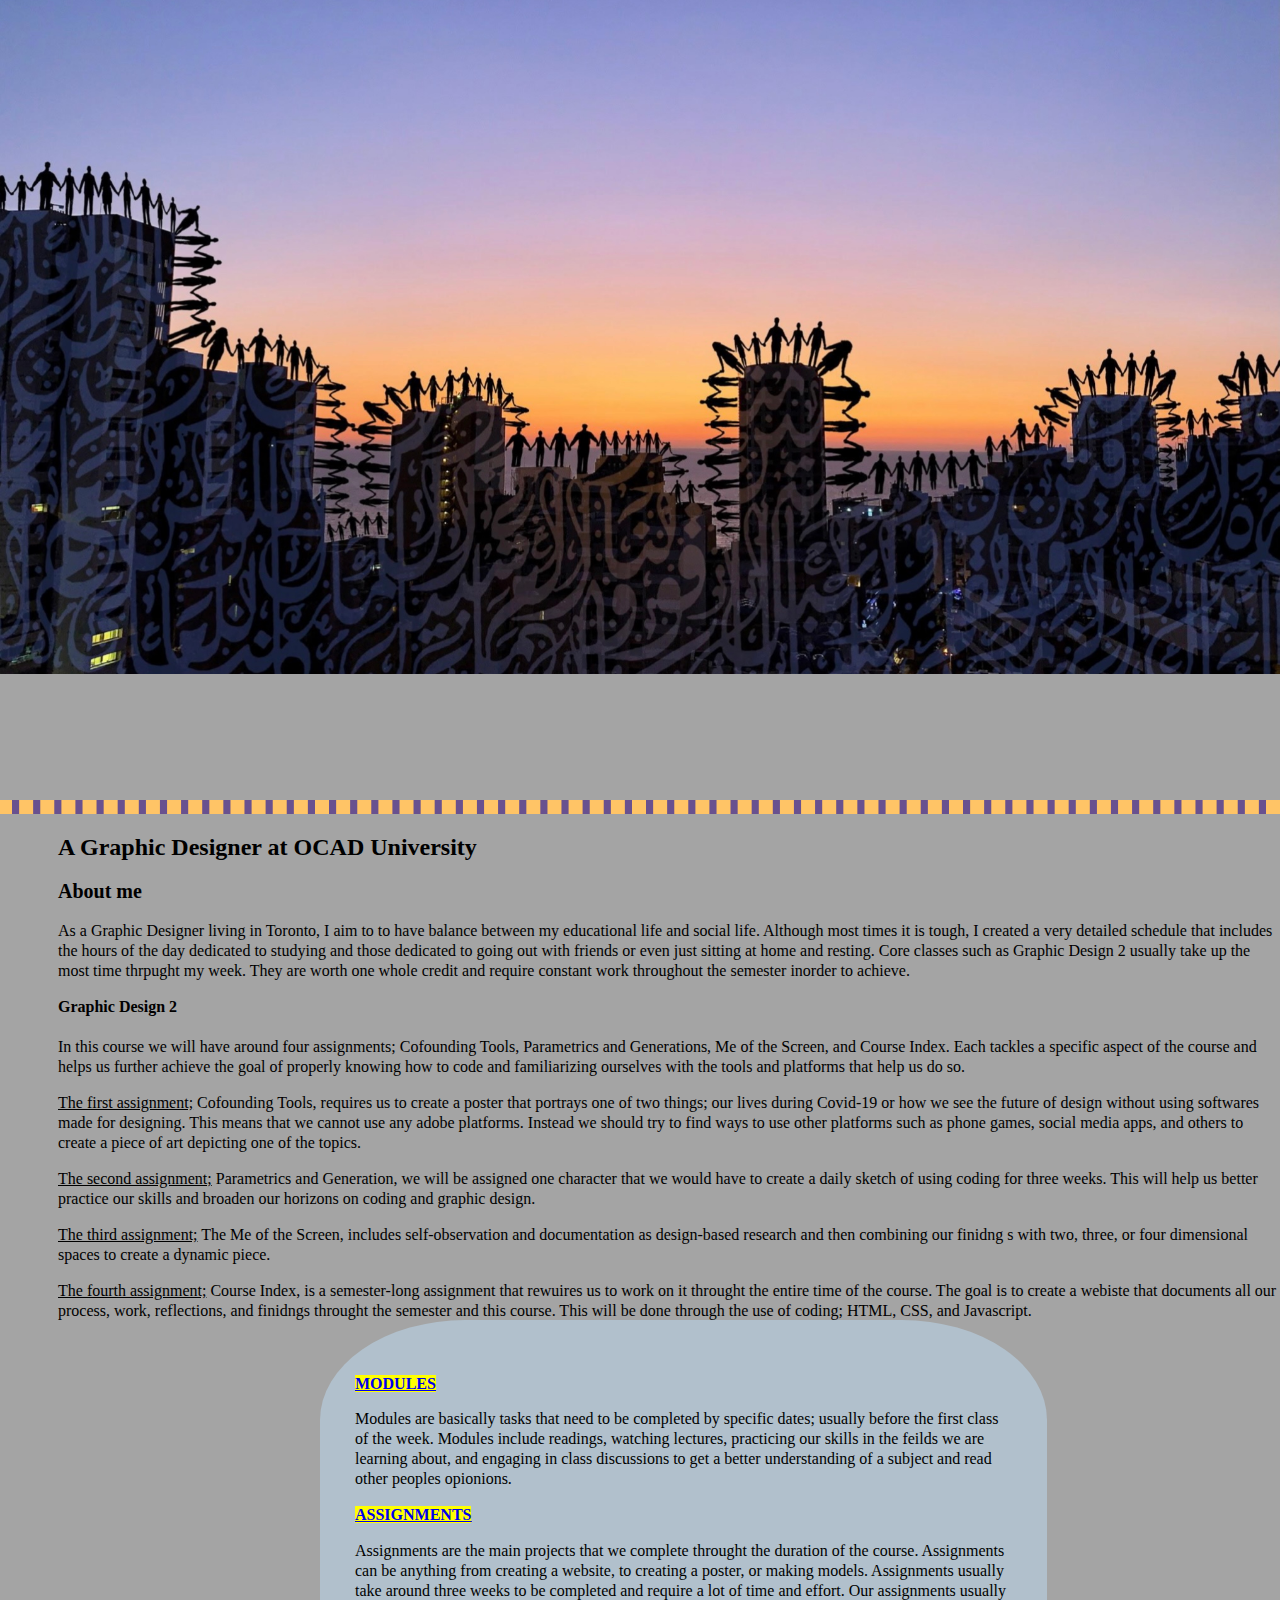
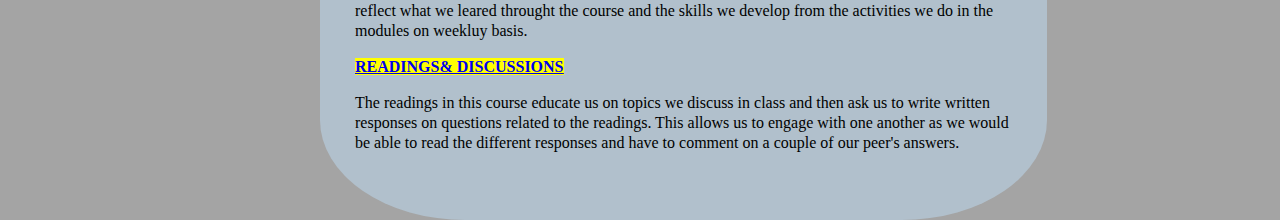
<file: First Website/index.html>
<html lang="en">
<head>
    <meta charset="UTF-8">
    <meta http-equiv="X-UA-Compatible" content="IE=edge">
    <meta name="viewport" content="width=device-width, initial-scale=1.0">
    <title>Document</title>
    <link rel="stylesheet" href="CSS/style.css">
</head>
<body>
   
<img id='mainimage' src="img/main.jpg"> </img>
<div class="everything"> 
    
  
    

  
 


<p id="citation"> <h1 style="text-align:center;"><em>The educational diary of a graphic designer who goes to OCAD University in Toronto, Canada!</em></h1> </p>



<div id="alltext">   

<div id="bar"></div>


<h2> A Graphic Designer at OCAD University </h2>

<p class="new-class"> <strong> About me </strong> <P class="hidden visible">As a Graphic Designer living in Toronto, I aim to to have balance between my educational life and social life. Although most times it is tough, I created a very detailed schedule that includes the hours of the day dedicated to studying and those dedicated to going out with friends or even just sitting at home and resting. Core classes such as Graphic Design 2 usually take up the most time thrpught my week. They are worth one whole credit and require constant work throughout the semester inorder to achieve.  </p>
<P> <strong> Graphic Design 2</strong> </P>
   
<p class="new-class"><p>In this course we will have around four assignments; Cofounding Tools, Parametrics and Generations, Me of the Screen, and Course Index. Each tackles a specific aspect of the course and helps us further achieve the goal of properly knowing how to code and familiarizing ourselves with the tools and platforms that help us do so. </P>

    <p><u>The first assignment;</u> Cofounding Tools, requires us to create a poster that portrays one of two things; our lives during Covid-19 or how we see the future of design without using softwares made for designing. This means that we cannot use any adobe platforms. Instead we should try to find ways to use other platforms such as phone games, social media apps, and others to create a piece of art depicting one of the topics.</p>
    <p><u>The second assignment;</u> Parametrics and Generation, we will be assigned one character that we would have to create a daily sketch of using coding for three weeks. This will help us better practice our skills and broaden our horizons on coding and graphic design.</p>
    <p><u>The third assignment;</u> The Me of the Screen, includes self-observation and documentation as design-based research and then combining our finidng s with two, three, or four dimensional spaces to create a dynamic piece.</p>
    <p><u>The fourth assignment;</u> Course Index, is a semester-long assignment that rewuires us to work on it throught the entire time of the course. The goal is to create a webiste that documents all our process, work, reflections, and finidngs throught the semester and this course. This will be done through the use of coding; HTML, CSS, and Javascript.</p> </p>


</p> 
</div>
<div class="box-1">

<p class="new-class"></p> <strong> <u><mark><a href="https://canvascloud.ocadu.ca/courses/2882/modules">MODULES</a></mark></u> </strong> </ul</p>
<p> Modules are basically tasks that need to be completed by specific dates; usually before the first class of the week. Modules include readings, watching lectures, practicing our skills in the feilds we are learning about, and engaging in class discussions to get a better understanding of a subject and read other peoples opionions. </p>

<p id="circle"><strong> <u><mark><a href="Assignments/assignments.html">ASSIGNMENTS</a></mark></u> </strong></p>
<p> Assignments are the main projects that we complete throught the duration of the course. Assignments can be anything from creating a website, to creating a poster, or making models. Assignments usually take around three weeks to be completed and require a lot of time and effort. Our assignments usually reflect what we leared throught the course and the skills we develop from the activities we do in the modules on weekluy basis. </p>
<p id="circle"><strong> <u><mark><a href="Readings/readings.html">READINGS& DISCUSSIONS</a></mark></u> </strong></p>
<p> The readings in this course educate us on topics we discuss in class and then ask us to write written responses on questions related to the readings. This allows us to engage with one another as we would be able to read the different responses and have to comment on a couple of our peer's answers.

</div>
</p>
</div>


<script src="https://code.jquery.com/jquery-3.6.0.min.js" integrity="sha256-/xUj+3OJU5yExlq6GSYGSHk7tPXikynS7ogEvDej/m4=" crossorigin="anonymous"></script>
<script src="javascript/javascript.js"></script>

</body> 
</html>
</file>
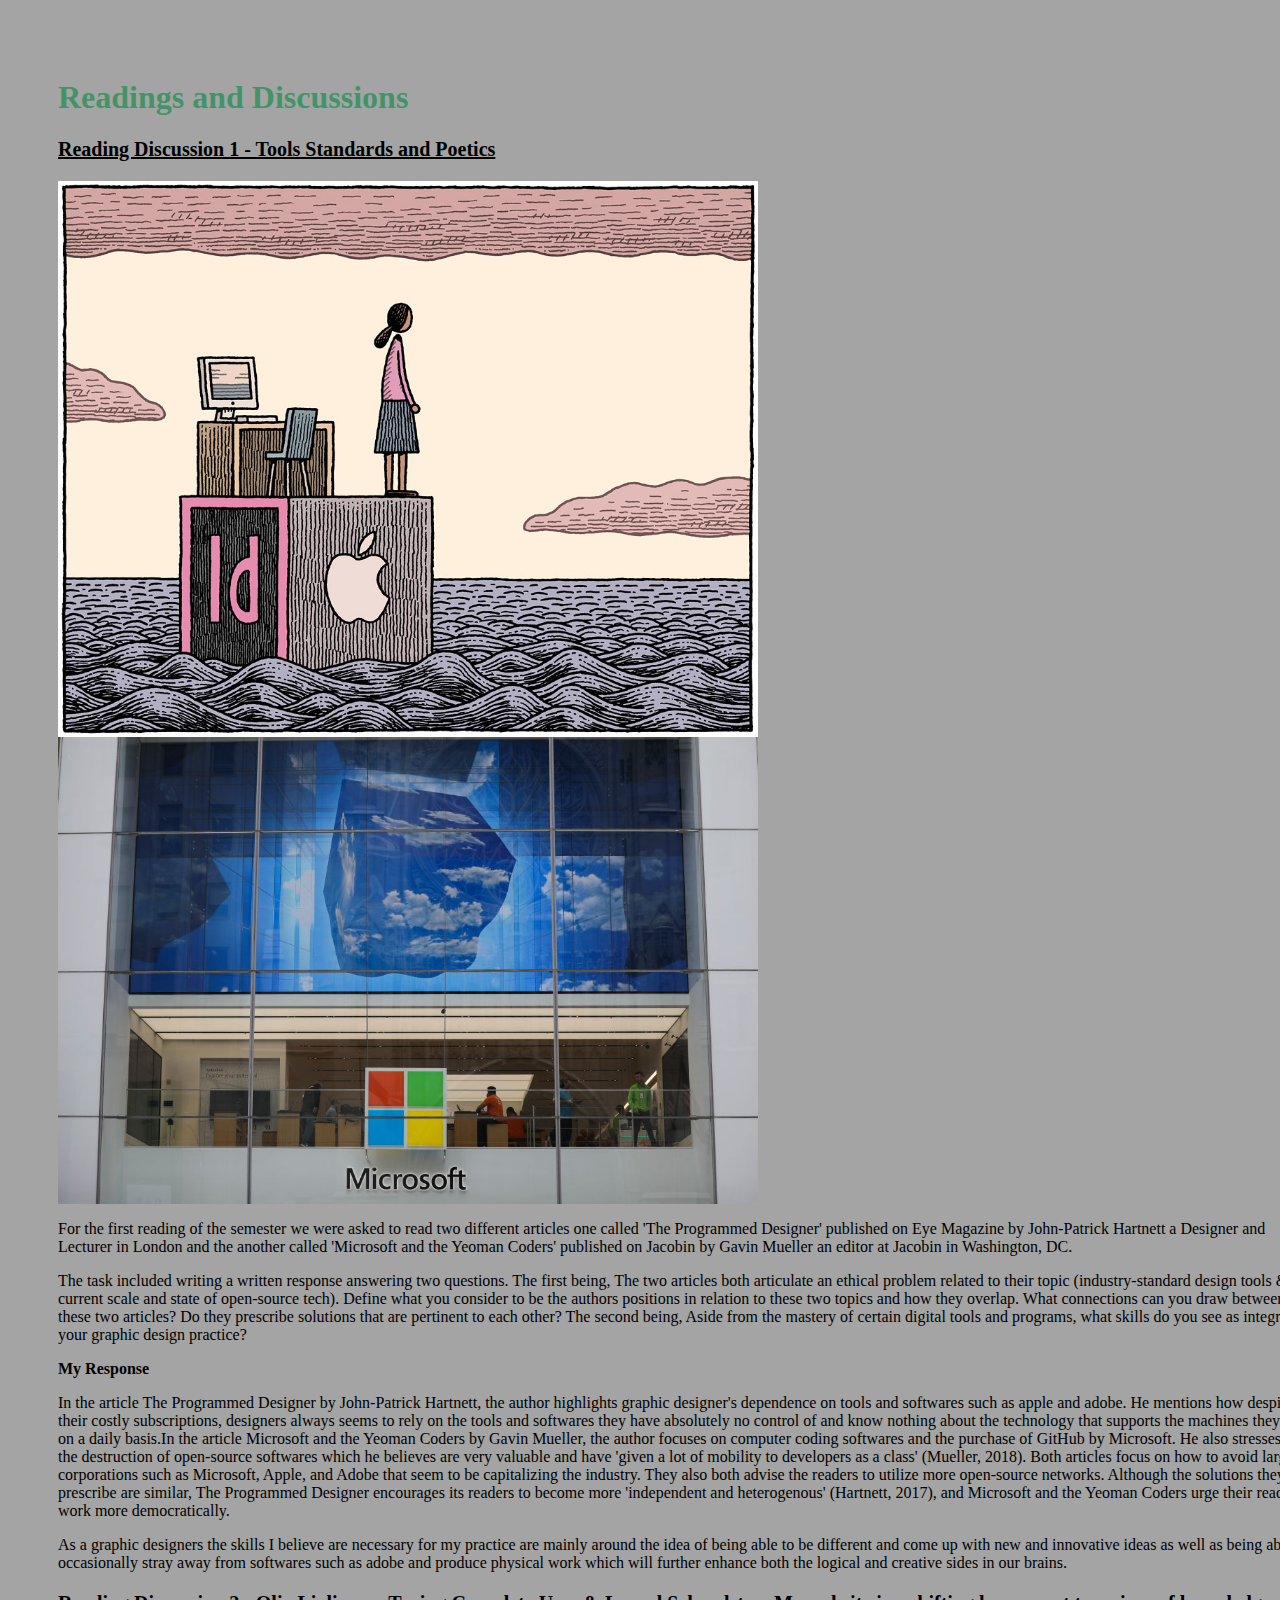
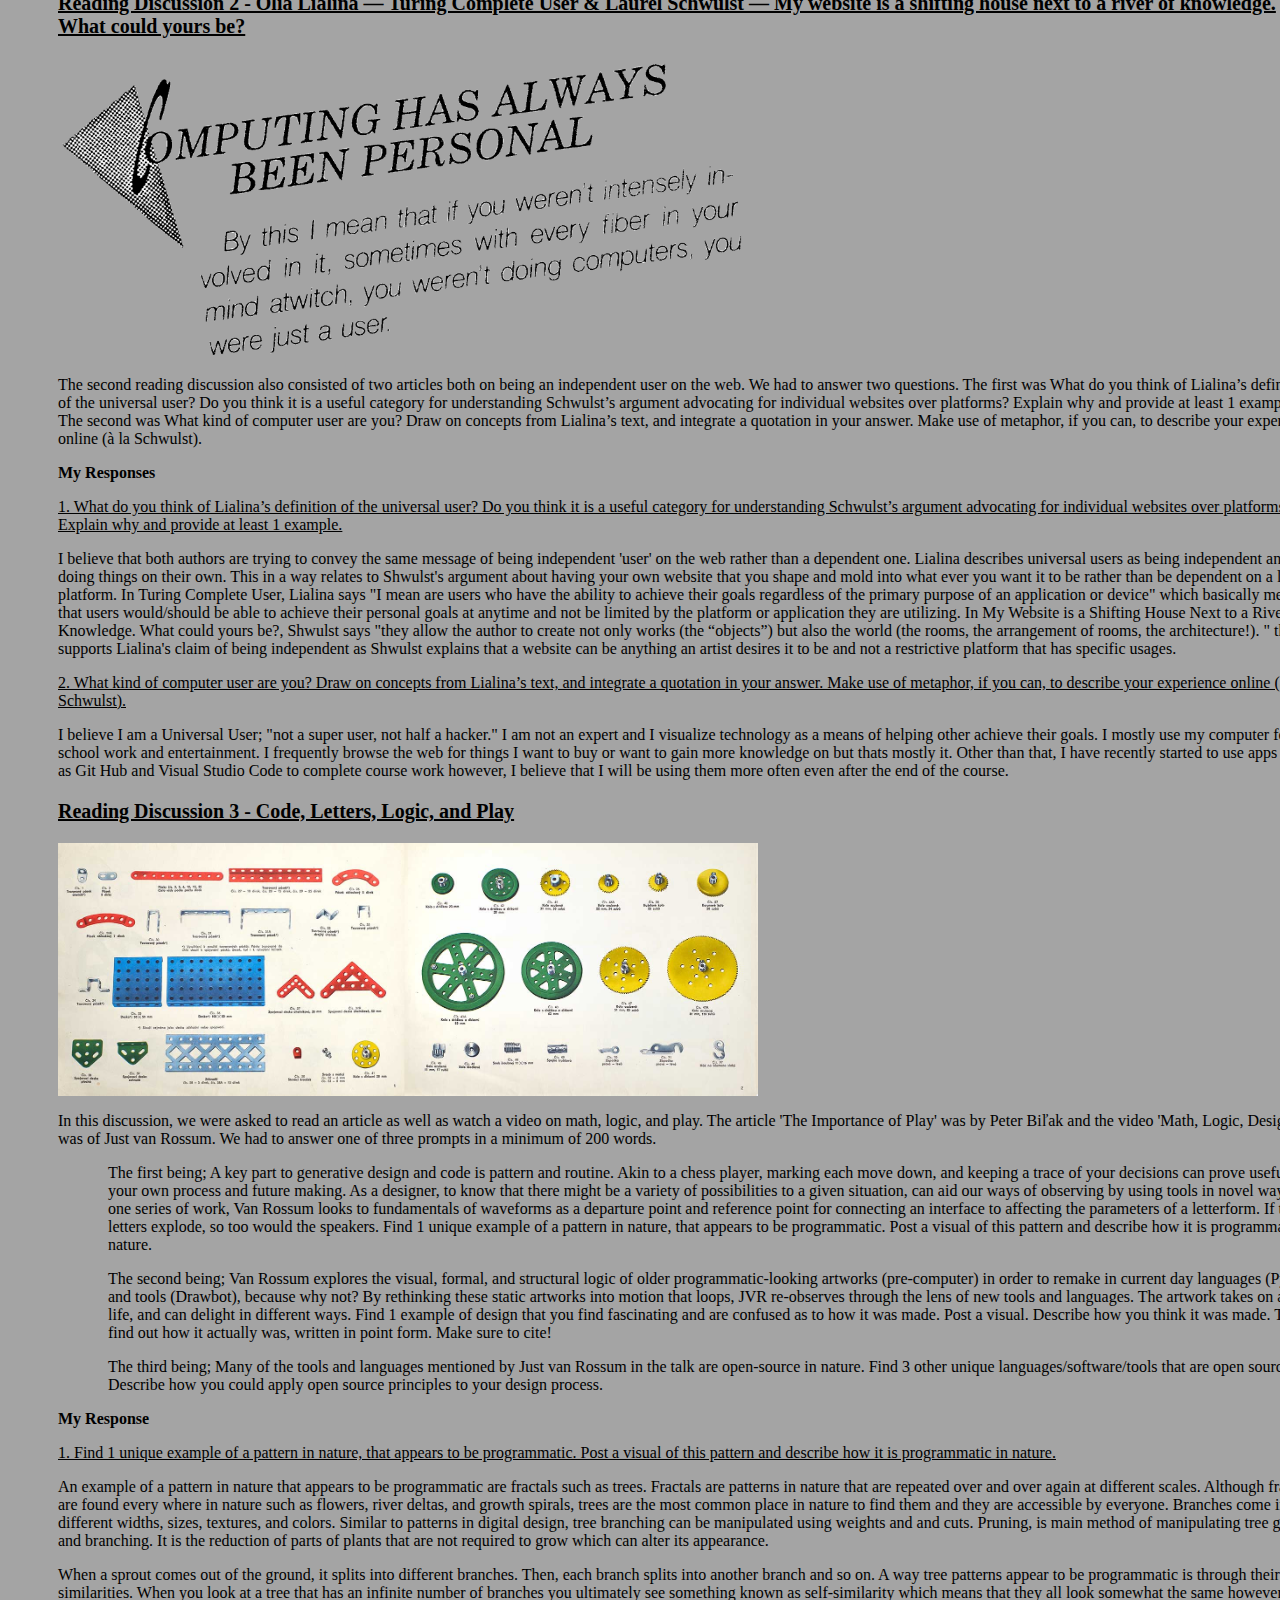
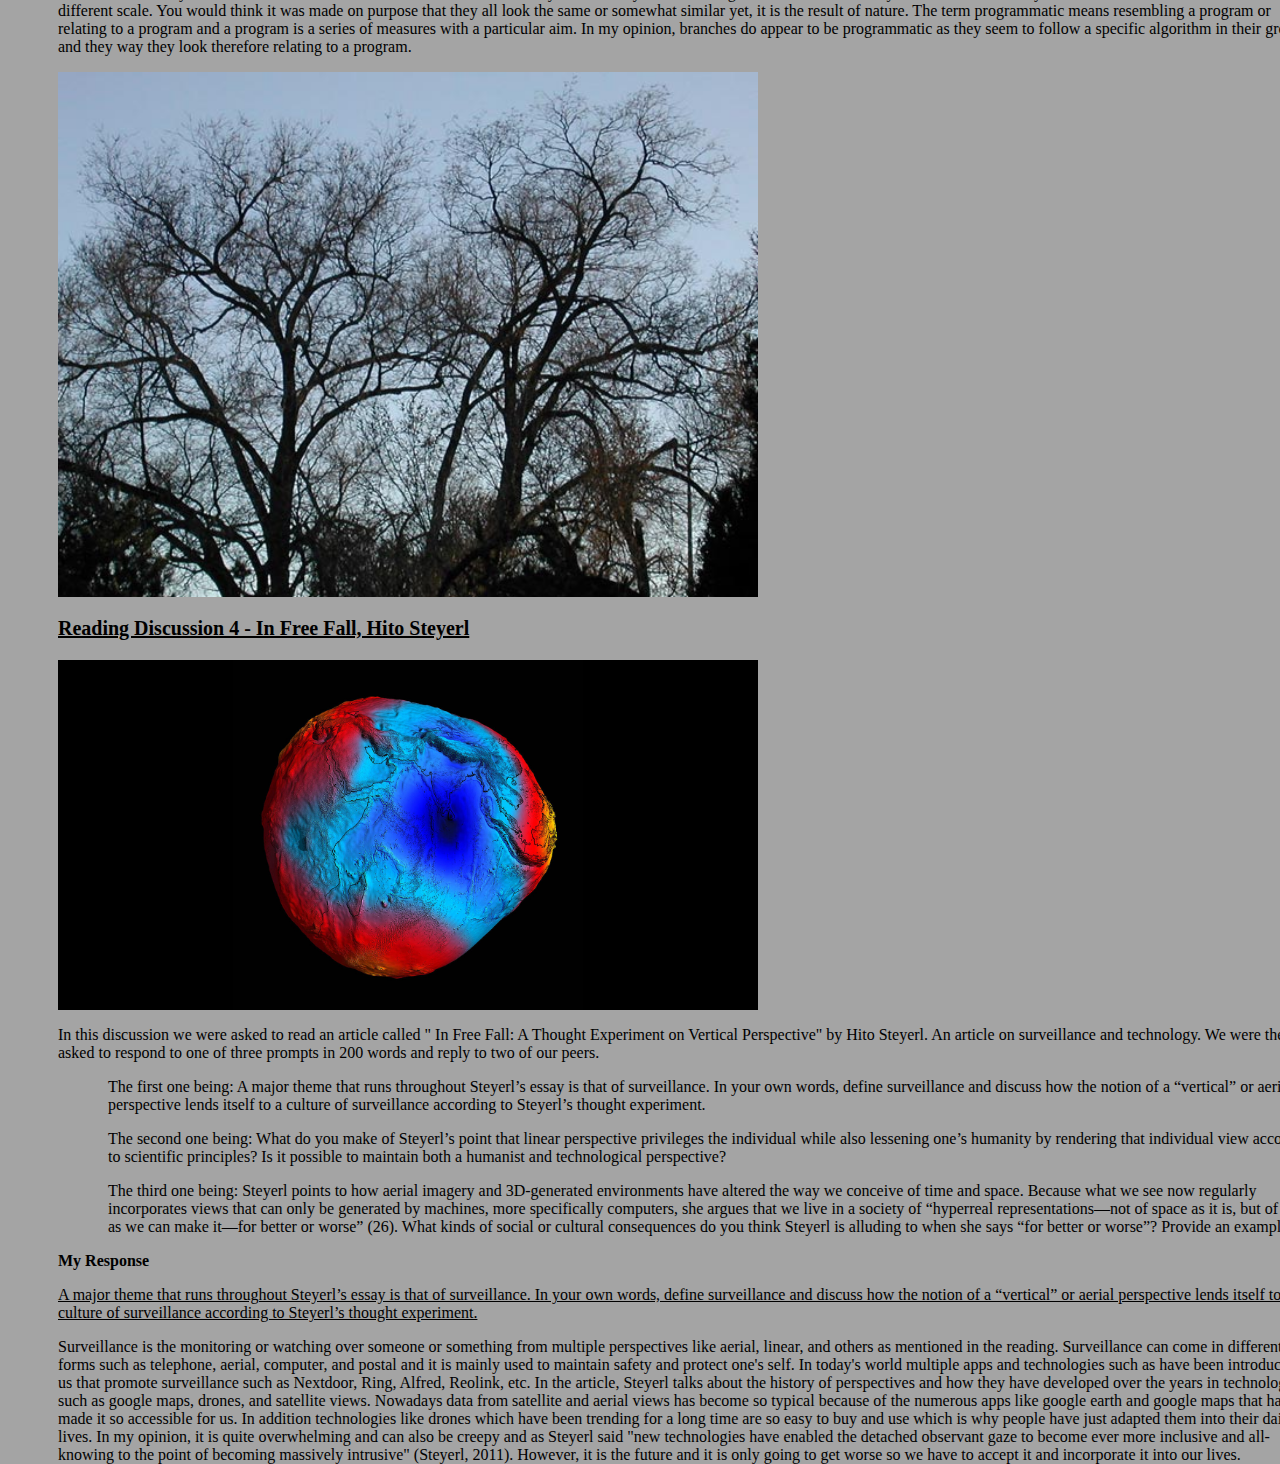
<file: First Website/Readings/readings.html>
<html lang="en">
<head>
    <meta charset="UTF-8">
    <meta http-equiv="X-UA-Compatible" content="IE=edge">
    <meta name="viewport" content="width=device-width, initial-scale=1.0">
    <title>Document</title>
    <link rel="stylesheet" href="CSS/style.css">
</head>
<body>
<div class="all">
    <h1 style="color:rgba(53, 146, 95, 0.877)">Readings and Discussions</h1>
    
    <P id="head1">
        Reading Discussion 1 - Tools Standards and Poetics
    </P>
    <img id="image" src="reading1-1.jpg"> </img>
    <img id="image" src="reading1-2.jpg"> </img>
    <p>
        For the first reading of the semester we were asked to read two different articles one called 'The Programmed Designer' published on Eye Magazine by John-Patrick Hartnett a Designer and Lecturer in London and the another called 'Microsoft and the Yeoman Coders' published on Jacobin by Gavin Mueller an editor at Jacobin in Washington, DC.
        </p>
        <p> The task included writing a written response answering two questions. The first being, The two articles both articulate an ethical problem related to their topic (industry-standard design tools & the current scale and state of open-source tech). Define what you consider to be the authors positions in relation to these two topics and how they overlap. What connections can you draw between these two articles? Do they prescribe solutions that are pertinent to each other? The second being, Aside from the mastery of certain digital tools and programs, what skills do you see as integral to your graphic design practice?</p>
        <p id="head2">  My Response </p>
        <p>
            In the article The Programmed Designer by John-Patrick Hartnett, the author highlights graphic designer's dependence on tools and softwares such as apple and adobe. He mentions how despite their costly subscriptions, designers always seems to rely on the tools and softwares they have absolutely no control of and know nothing about the technology that supports the machines they use on a daily basis.In the article Microsoft and the Yeoman Coders by Gavin Mueller, the author focuses on computer coding softwares and the purchase of GitHub by Microsoft. He also stresses on the destruction of open-source softwares which he believes are very valuable and have 'given a lot of mobility to developers as a class' (Mueller, 2018). Both articles focus on how to avoid large corporations such as Microsoft, Apple, and Adobe that seem to be capitalizing the industry.  They also both advise the readers to utilize more open-source networks. Although the solutions they both prescribe are similar, The Programmed Designer encourages its readers to become more 'independent and heterogenous' (Hartnett, 2017), and Microsoft and the Yeoman Coders urge their readers to work more democratically. 
        </p>
<p>As a graphic designers the skills I believe are necessary for my practice are mainly around the idea of being able to be different and come up with new and innovative ideas as well as being able to occasionally stray away from softwares such as adobe and produce physical work which will further enhance both the logical and creative sides in our brains.</p>
    


<P id="head1">
    Reading Discussion 2 - Olia Lialina — Turing Complete User & Laurel Schwulst — My website is a shifting house next to a river of knowledge. What could yours be?
</P>
<img id="image" src="reading2.png"> </img>
<p> The second reading discussion also consisted of two articles both on being an independent user on the web. We had to answer two questions. The first was What do you think of Lialina’s definition of the universal user? Do you think it is a useful category for understanding Schwulst’s argument advocating for individual websites over platforms? Explain why and provide at least 1 example. The second was What kind of computer user are you? Draw on concepts from Lialina’s text, and integrate a quotation in your answer. Make use of metaphor, if you can, to describe your experience online (à la Schwulst).</p>

<p id="head2">  My Responses </p>
<p id="question"> 1. What do you think of Lialina’s definition of the universal user? Do you think it is a useful category for understanding Schwulst’s argument advocating for individual websites over platforms? Explain why and provide at least 1 example.</p>
<p>I believe that both authors are trying to convey the same message of being independent 'user' on the web rather than a dependent one. Lialina describes universal users as being independent and doing things on their own. This in a way relates to Shwulst's argument about having your own website that you shape and mold into what ever you want it to be rather than be dependent on a larger platform. In Turing Complete User, Lialina says "I mean are users who have the ability to achieve their goals regardless of the primary purpose of an application or device" which basically means that users would/should be able to achieve their personal goals at anytime and not be limited by the platform or application they are utilizing. In My Website is a Shifting House Next to a River of Knowledge. What could yours be?, Shwulst says "they allow the author to create not only works (the “objects”) but also the world (the rooms, the arrangement of rooms, the architecture!). " this supports Lialina's claim of being independent as Shwulst explains that a website can be anything an artist desires it to be and not a restrictive platform that has specific usages. </p>

<p id="question">2. What kind of computer user are you? Draw on concepts from Lialina’s text, and integrate a quotation in your answer. Make use of metaphor, if you can, to describe your experience online (à la Schwulst).</p>
<p>I believe I am a Universal User; "not a super user, not half a hacker." I am not an expert and I visualize technology as a means of helping other achieve their goals. I mostly use my computer for school work and entertainment. I frequently browse the web for things I want to buy or want to gain more knowledge on but thats mostly it. Other than that, I have recently started to use apps such as Git Hub and Visual Studio Code to complete course work however, I believe that I will be using them more often even after the end of the course. </p>



<P id="head1">
    Reading Discussion 3 - Code, Letters, Logic, and Play
</P>

<img id="image" src="reading3.jpg"> </img>

<p> In this discussion, we were asked to read an article as well as watch a video on math, logic, and play. The article 'The Importance of Play' was by Peter Biľak and the video 'Math, Logic, Design?' was of Just van Rossum. We had to answer one of three prompts in a minimum of 200 words. 
    <p id="options">    The first being; A key part to generative design and code is pattern and routine. Akin to a chess player, marking each move down, and keeping a trace of your decisions can prove useful for your own process and future making. As a designer, to know that there might be a variety of possibilities to a given situation, can aid our ways of observing by using tools in novel ways. In one series of work, Van Rossum looks to fundamentals of waveforms as a departure point and reference point for connecting an interface to affecting the parameters of a letterform. If the letters explode, so too would the speakers. Find 1 unique example of a pattern in nature, that appears to be programmatic. Post a visual of this pattern and describe how it is programmatic in nature. 
    </p>
<p id="options">    The second being; Van Rossum explores the visual, formal, and structural logic of older programmatic-looking artworks (pre-computer) in order to remake in current day languages (Python) and tools (Drawbot), because why not? By rethinking these static artworks into motion that loops, JVR re-observes through the lens of new tools and languages. The artwork takes on a new life, and can delight in different ways. Find 1 example of design that you find fascinating and are confused as to how it was made. Post a visual. Describe how you think it was made. Then find out how it actually was, written in point form. Make sure to cite! 
</p>
<p id="options">    The third being; Many of the tools and languages mentioned by Just van Rossum in the talk are open-source in nature. Find 3 other unique languages/software/tools that are open source. Describe how you could apply open source principles to your design process.
</p>
</p>

<p id="head2">  My Response </p>

<p id="question"> 1. Find 1 unique example of a pattern in nature, that appears to be programmatic. Post a visual of this pattern and describe how it is programmatic in nature. </p>

<p>  An example of a pattern in nature that appears to be programmatic are fractals such as trees. Fractals are patterns in nature that are repeated over and over again at different scales. Although fractals are found every where in nature such as flowers, river deltas, and growth spirals, trees are the most common place in nature to find them and they are accessible by everyone. Branches come in different widths, sizes, textures, and colors. Similar to patterns in digital design, tree branching can be manipulated using weights and and cuts. Pruning, is main method of manipulating tree growth and branching. It is the reduction of parts of plants that are not required to grow which can alter its appearance.
 </p>
 <p>    When a sprout comes out of the ground, it splits into different branches. Then, each branch splits into another branch and so on. A way tree patterns appear to be programmatic is through their similarities. When you look at a tree that has an infinite number of branches you ultimately see something known as self-similarity which means that they all look somewhat the same however at a different scale. You would think it was made on purpose that they all look the same or somewhat similar yet, it is the result of nature. The term programmatic means resembling a program or relating to a program and a program is a series of measures with a particular aim. In my opinion, branches do appear to be programmatic as they seem to follow a specific algorithm in their growth and they way they look therefore relating to a program.
</p>

<img id='image' src="elmtrees.jpg"> </img>

<P id="head1">
    Reading Discussion 4 - In Free Fall, Hito Steyerl

</P>

<img id="image" src="reading4.jpg"> </img>

<p> In this discussion we were asked to read an article called " In Free Fall: A Thought Experiment on Vertical Perspective" by Hito Steyerl. An article on surveillance and technology. We were then asked to respond to one of three prompts in 200 words and reply to two of our peers. 
    <P id="options"> The first one being: A major theme that runs throughout Steyerl’s essay is that of surveillance. In your own words, define surveillance and discuss how the notion of a “vertical” or aerial perspective lends itself to a culture of surveillance according to Steyerl’s thought experiment.  </P>
    <p id="options"> The second one being: What do you make of Steyerl’s point that linear perspective privileges the individual while also lessening one’s humanity by rendering that individual view according to scientific principles? Is it possible to maintain both a humanist and technological perspective?    </p>
    <p id="options"> The third one being: Steyerl points to how aerial imagery and 3D-generated environments have altered the way we conceive of time and space. Because what we see now regularly incorporates views that can only be generated by machines, more specifically computers, she argues that we live in a society of “hyperreal representations—not of space as it is, but of space as we can make it—for better or worse” (26). What kinds of social or cultural consequences do you think Steyerl is alluding to when she says “for better or worse”? Provide an example.
    </p>
</p>


<p id="head2">  My Response </p>

<p id="question"> A major theme that runs throughout Steyerl’s essay is that of surveillance. In your own words, define surveillance and discuss how the notion of a “vertical” or aerial perspective lends itself to a culture of surveillance according to Steyerl’s thought experiment.  
</p>

<p> Surveillance is the monitoring or watching over someone or something from multiple perspectives like aerial, linear, and others as mentioned in the reading. Surveillance can come in different forms such as telephone, aerial, computer, and postal and it is mainly used to maintain safety and protect one's self. In today's world multiple apps and technologies such as have been introduced to us that promote surveillance such as Nextdoor, Ring, Alfred, Reolink, etc. In the article, Steyerl talks about the history of perspectives and how they have developed over the years in technologies such as google maps, drones, and satellite views. Nowadays data from satellite and aerial views has become so typical because of the numerous apps like google earth and google maps that have made it so accessible for us. In addition technologies like drones which have been trending for a long time are so easy to buy and use which is why people have just adapted them into their daily lives. In my opinion, it is quite overwhelming and can also be creepy and as Steyerl said "new technologies have enabled the detached observant gaze to become ever more inclusive and all-knowing to the point of becoming massively intrusive" (Steyerl, 2011). However, it is the future and it is only going to get worse so we have to accept it and incorporate it into our lives. 
</p>





</div>
</body>
</html>
</file>
<file: First Website/CSS/style.css>
h1{color: rgb(71, 34, 67);}
p{color: rgb(0, 0, 0);
background:rgba(201, 201, 201, 0);
font-weight: normal;
text-transform: none; /* uppercase, lowercase, calitalize */
font-style: normal;
line-height: 20px;}

.everything {
    width: 100%;
    height: 100%;
    padding:50px;
}
body{
    background: rgb(164, 164, 164);
    width: 1024px;

    
}

#alltext{
position: absolute;
top: 800px;
z-index: +10;

}

#citation{
   
  position: absolute;
  top: 500px;
    
}

.new-class{

    font-size:20px;
   
}

.square{
    height: 540px;
    width: 540px;
    position: absolute;
    background-color: rgb(148, 177, 227);
    top: 60px;
    left: 181px;
    z-index: -10;
}

.hidden {
    opacity: 0%;
}

.visible {
    opacity: 100;
}

.text-bar {
    display: inline-block;
    margin-right: 100px;
}



#bar{
background:rgb(105, 81, 143);
border-style:dashed;
border-color: rgb(255, 196, 102);
border-width: 7px;
margin-left: -60px;

}

#cirlce { 
    height: 200px;
    width: 300px;
    
}


.box-1{
    padding: 35px;
    margin: 20px;
    height: 430px;
    width: 657px;
    position: absolute;
    background-color: rgb(177, 192, 204);
    top: 1300px;
    left: 300px;
    z-index: -10;
    border-radius: 20%;


}

#mainimage{
    width: 100%;
    height: auto;
    position: absolute;
    margin-top: -50px;
    margin-left: -8px;
   
}
</file>
<file: First Website/Readings/CSS/style.css>
body{background: rgb(164, 164, 164)}

#head1 {
    font-weight: bold; 
    text-decoration: underline;
    font-size: 20px;

}

#head2{
    font-weight: bold;
   
}

#question {
    text-decoration: underline;
}

.all {
    width: 100%;
    height: 100%;
    padding:50px;
}

#image{
    width: 700px;
    height: auto;
}

#options{
    margin-left: 50px;
}
</file>
